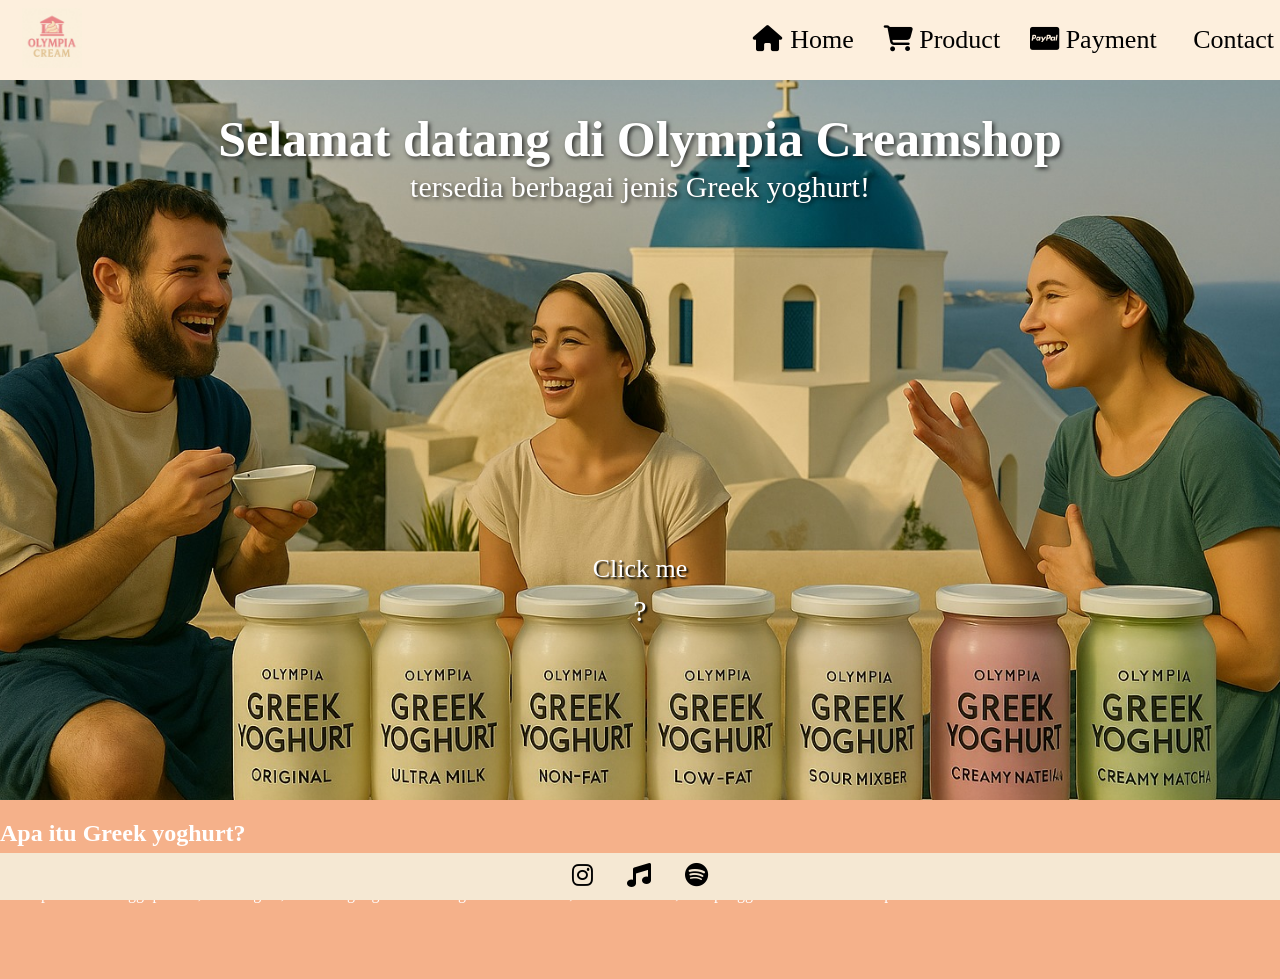
<file: index.html>
<!DOCTYPE html>
<html>
<head>
  <title>Olympia Creamshop</title>
  <link rel="stylesheet" href="style.css">
  <link rel="stylesheet" href="https://cdnjs.cloudflare.com/ajax/libs/font-awesome/4.7.0/css/font-awesome.min.css">
  <link rel="stylesheet" href="https://cdnjs.cloudflare.com/ajax/libs/font-awesome/6.5.0/css/all.min.css">
  <link rel="icon" type="image/jpg" href="gambar.jpg">
</head>
<body>
  <header>
    <div class="logo">
      <img src="logo.jpg">
    </div>
    <nav>
      <div class="nav-links">
        <a href="index.html"><i class="fa fa-fw fa-home"></i> Home</a>
        <a href="sapi.html"><i class="fa fa-shopping-cart"></i> Product</a>
        <a href="ikan.html"><i class="fab fa-cc-paypal"></i> Payment</a>
        <a href="biji.html"><i class="fa fa-address-book-o"></i> Contact</a>
      </div>
    </nav>
  </header>

 <section id="#home">
      <div class="home-section">
        <h1>Selamat datang di Olympia Creamshop</h1>
        <p>tersedia berbagai jenis Greek yoghurt!</p>
      </div>
            </div> 
            </section> 
  <section id="about">      
   <div class="tombol">
      <p>Click me</p>
        <a href="#informasi">?</a>
   </div>
  </section>
  <section id="informasi">

  <div class="informasi">
   <h1>Apa itu Greek yoghurt?</h1> 
  <p>Greek yoghurt adalah yoghurt yang telah disaring untuk menghilangkan sebagian besar kandungan air (whey), sehingga teksturnya lebih kental dan rasa asamnya lebih kuat dibandingkan yoghurt biasa. produk ini tinggi protein, rendah gula, dan sering digunakan sebagai camilan sehat, bahan masakan, atau pengganti krim dalam resep.</p>
</div>
</section>
<footer class="footer">
  <div class="icons">
      <a href="https://www.instagram.com/lio_fabiann" target="_blank"><i class= "fab fa-instagram"></i></a>
      <a href="https://www.tiktok.com/@lio_fabiann" target="_blank"><i class= "fas fa-music"></i></a>
      <a href="https://open.spotify.com/user/31xzq7jfrjfkgst4dxhnd3flv6nq?si=445d557cd1124f0a" target="_blank"><i class= "fab fa-spotify"></i></a>    
  </div>
</footer>

</body>
</html>
</file>
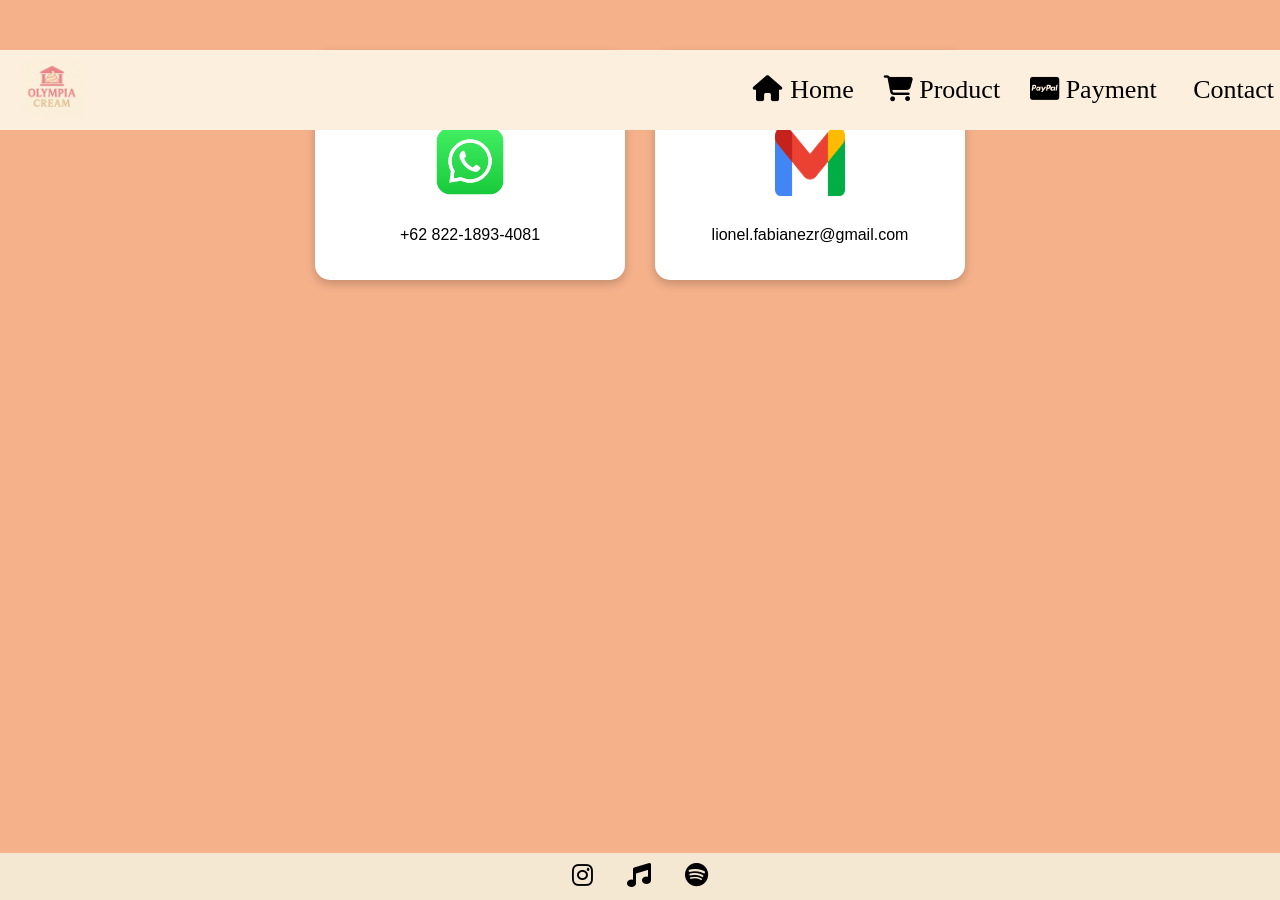
<file: biji.html>
<!DOCTYPE html>
<html>
<head>
  <title>Olympia Creamshop</title>
  <link rel="stylesheet" href="style.css">
  <link rel="stylesheet" href="https://cdnjs.cloudflare.com/ajax/libs/font-awesome/4.7.0/css/font-awesome.min.css">
  <link rel="stylesheet" href="https://cdnjs.cloudflare.com/ajax/libs/font-awesome/6.5.0/css/all.min.css">
  <link rel="icon" type="image/jpg" href="gambar.jpg">
</head>
<body>
  <header>
    <div class="logo">
      <img src="logo.jpg">
    </div>
    <nav>
      <div class="nav-links">
        <a href="index.html"><i class="fa fa-fw fa-home"></i> Home</a>
        <a href="sapi.html"><i class="fa fa-shopping-cart"></i> Product</a>
        <a href="ikan.html"><i class="fab fa-cc-paypal"></i> Payment</a>
        <a href="biji.html"><i class="fa fa-address-book-o"></i> Contact</a>
      </div>
    </nav>
  </header>

  <div class="contact-section">
    <div class="contact-card">
      <h2>Whatsapp</h2>
      <img src="wadsap.png" alt="Whatsapp" />
      <p>+62 822-1893-4081</p>
    </div>
    <div class="contact-card">
      <h2>Gmail</h2>
      <img src="jimeyl.png" alt="Gmail" />
      <p>lionel.fabianezr@gmail.com</p>
    </div>
  </div>
    
  <footer class="footer">
    <div class="icons">
        <a href="https://www.instagram.com/lio_fabiann" target="_blank"><i class= "fab fa-instagram"></i></a>
        <a href="https://www.tiktok.com/@lio_fabiann" target="_blank"><i class= "fas fa-music"></i></a>
        <a href="https://open.spotify.com/user/31xzq7jfrjfkgst4dxhnd3flv6nq?si=445d557cd1124f0a" target="_blank"><i class= "fab fa-spotify"></i></a>    
    </div>
  </footer>
        </div>
    </section>
</file>
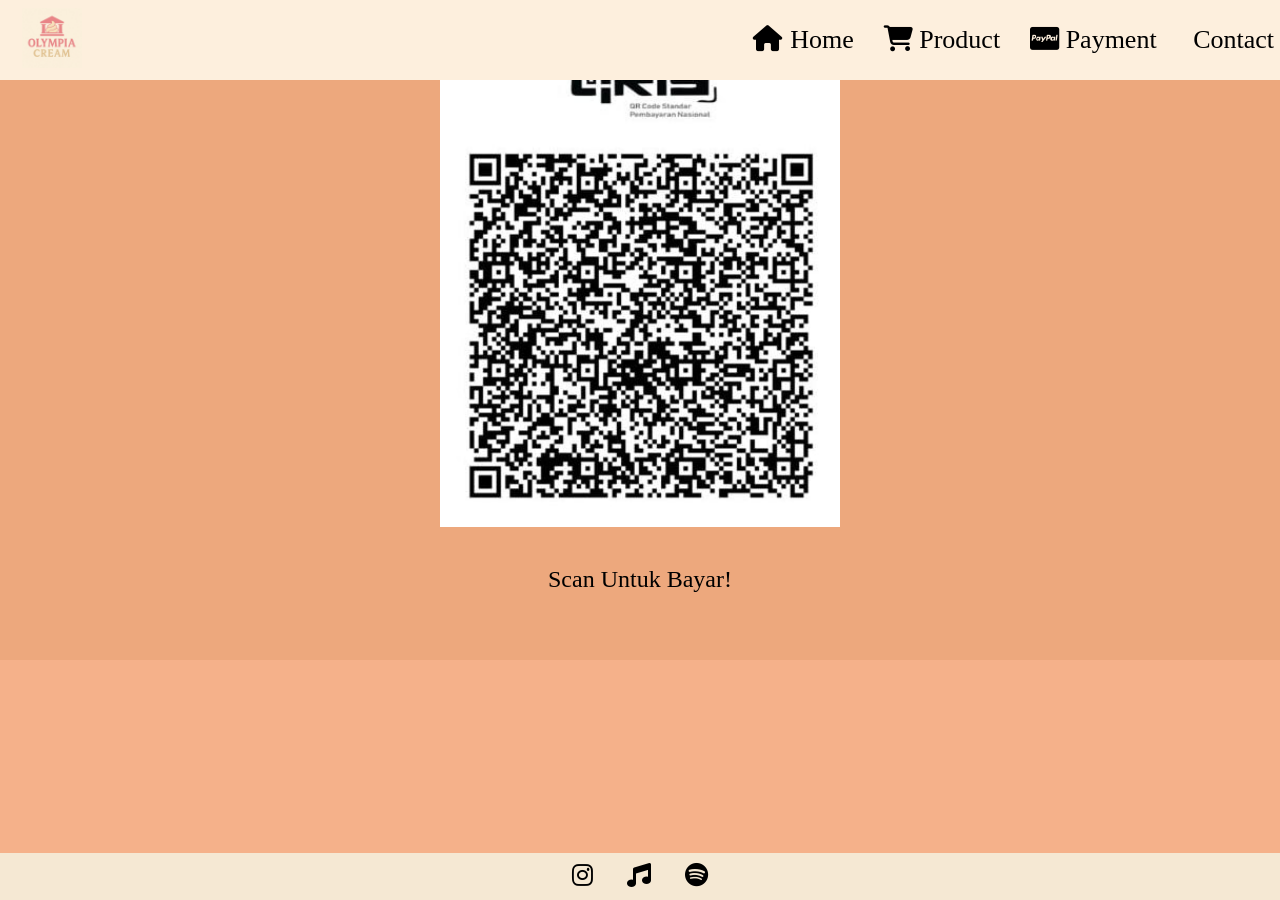
<file: ikan.html>
<!DOCTYPE html>
<html>
<head>
  <title>Olympia Creamshop</title>
  <link rel="stylesheet" href="style.css">
  <link rel="stylesheet" href="https://cdnjs.cloudflare.com/ajax/libs/font-awesome/4.7.0/css/font-awesome.min.css">
  <link rel="stylesheet" href="https://cdnjs.cloudflare.com/ajax/libs/font-awesome/6.5.0/css/all.min.css">
  <link rel="icon" type="image/jpg" href="gambar.jpg">
</head>
<body>
  <header>
    <div class="logo">
      <img src="logo.jpg">
    </div>
    <nav>
      <div class="nav-links">
        <a href="index.html"><i class="fa fa-fw fa-home"></i> Home</a>
        <a href="sapi.html"><i class="fa fa-shopping-cart"></i> Product</a>
        <a href="ikan.html"><i class="fab fa-cc-paypal"></i> Payment</a>
        <a href="biji.html"><i class="fa fa-address-book-o"></i> Contact</a>
      </div>
    </nav>
  </header>
  <body>
  <div class="qr-section">
    <div class="qr-container">
      <img src="qr.jpg" alt="qr code" class="qr-image" />
      <p class="qr-text">scan untuk bayar!</p>
    </div>
  </div>
  <footer class="footer">
    <div class="icons">
        <a href="https://www.instagram.com/lio_fabiann" target="_blank"><i class= "fab fa-instagram"></i></a>
        <a href="https://www.tiktok.com/@lio_fabiann" target="_blank"><i class= "fas fa-music"></i></a>
        <a href="https://open.spotify.com/user/31xzq7jfrjfkgst4dxhnd3flv6nq?si=445d557cd1124f0a" target="_blank"><i class= "fab fa-spotify"></i></a>    
    </div>
  </footer>

</body>
</html>
</file>
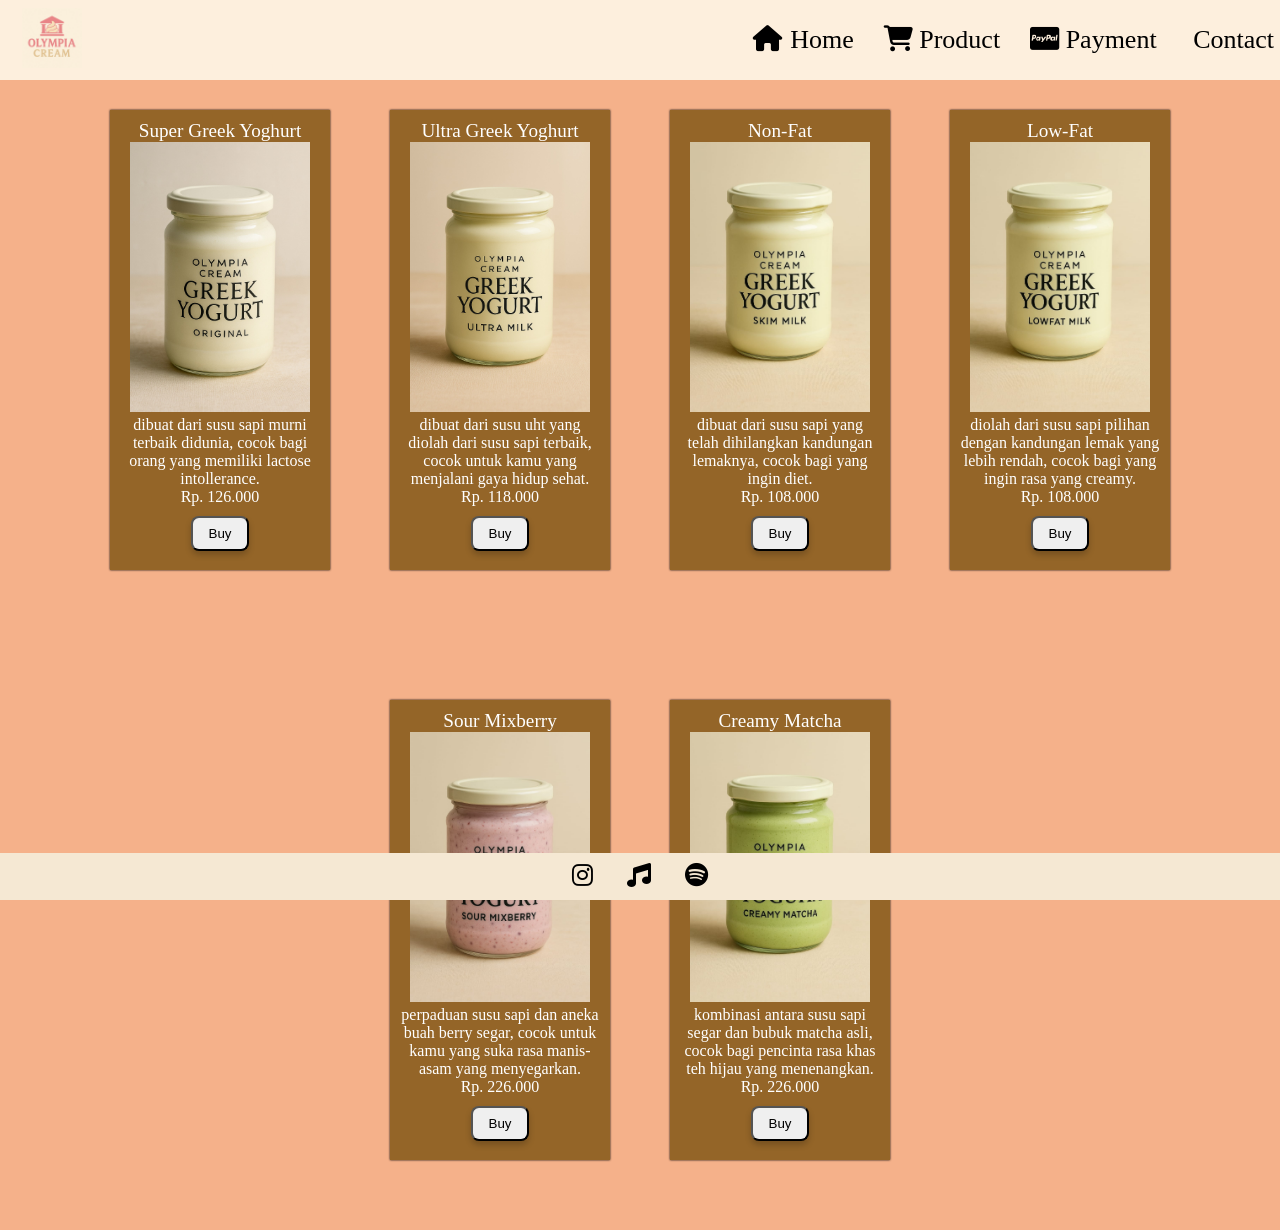
<file: sapi.html>
<!DOCTYPE html>
<html>
<head>
  <title>Olympia Creamshop</title>
  <link rel="stylesheet" href="style.css">
  <link rel="stylesheet" href="https://cdnjs.cloudflare.com/ajax/libs/font-awesome/4.7.0/css/font-awesome.min.css">
  <link rel="stylesheet" href="https://cdnjs.cloudflare.com/ajax/libs/font-awesome/6.5.0/css/all.min.css">
  <link rel="icon" type="image/jpg" href="gambar.jpg">
</head>
<body>
  <header>
    <div class="logo">
      <img src="logo.jpg">
    </div>
    <nav>
      <div class="nav-links">
        <a href="index.html"><i class="fa fa-fw fa-home"></i> Home</a>
        <a href="sapi.html"><i class="fa fa-shopping-cart"></i> Product</a>
        <a href="ikan.html"><i class="fab fa-cc-paypal"></i> Payment</a>
        <a href="biji.html"><i class="fa fa-address-book-o"></i> Contact</a>
      </div>
    </nav>
  </header>

  <section id="product">
    <div class="product-container">
  
      <div class="card">
        <div class="nama">Super Greek Yoghurt</div>
        <img src="original.jpg">
        <div class="deskripsi">dibuat dari susu sapi murni terbaik didunia, cocok bagi orang yang memiliki lactose intollerance.</div>
        <div class="harga">Rp. 126.000</div>
        <a href="https://wa.me/6282218934081?text=Halo%20saya%20ingin%20beli%20Greek%20Yoghurt" target="_blank">
            <button>Buy</button>
          </a>
      </div>
  
      <div class="card">
        <div class="nama">Ultra Greek Yoghurt</div>
        <img src="ultra.jpg">
    <div class="deskripsi">dibuat dari susu uht yang diolah dari susu sapi terbaik, cocok untuk kamu yang menjalani gaya hidup sehat.</div>
        <div class="harga">Rp. 118.000</div>
        <a href="https://wa.me/6282218934081?text=Halo%20saya%20ingin%20beli%20Greek%20Yoghurt" target="_blank">
            <button>Buy</button>
          </a>
      </div>
  
      <div class="card">
        <div class="nama">Non-Fat</div>
        <img src="skim.jpg">
        <div class="deskripsi">dibuat dari susu sapi yang telah dihilangkan kandungan lemaknya, cocok bagi yang ingin diet.</div>
        <div class="harga">Rp. 108.000</div>
        <a href="https://wa.me/6282218934081?text=Halo%20saya%20ingin%20beli%20Greek%20Yoghurt" target="_blank">
            <button>Buy</button>
          </a>
      </div>
  
      <div class="card">
        <div class="nama">Low-Fat</div>
        <img src="lowfat.jpg">
        <div class="deskripsi">diolah dari susu sapi pilihan dengan kandungan lemak yang lebih rendah, cocok bagi yang ingin rasa yang creamy.</div>
        <div class="harga">Rp. 108.000</div>
        <a href="https://wa.me/6282218934081?text=Halo%20saya%20ingin%20beli%20Greek%20Yoghurt" target="_blank">
            <button>Buy</button>
          </a>
      </div>
  
      <div class="card">
        <div class="nama">Sour Mixberry</div>
        <img src="mixberry.jpg">
        <div class="deskripsi">perpaduan susu sapi dan aneka buah berry segar, cocok untuk kamu yang suka rasa manis-asam yang menyegarkan.</div>
        <div class="harga">Rp. 226.000</div>
        <a href="https://wa.me/6282218934081?text=Halo%20saya%20ingin%20beli%20Greek%20Yoghurt" target="_blank">
            <button>Buy</button>
          </a>
      </div>
  
      <div class="card">
        <div class="nama">Creamy Matcha</div>
        <img src="matcha.jpg">
        <div class="deskripsi">kombinasi antara susu sapi segar dan bubuk matcha asli, cocok bagi pencinta rasa khas teh hijau yang menenangkan.</div>
        <div class="harga">Rp. 226.000</div>
        <a href="https://wa.me/6282218934081?text=Halo%20saya%20ingin%20beli%20Greek%20Yoghurt" target="_blank">
            <button>Buy</button>
          </a>
      </div>
  
    </div>
  </section>  
  <footer class="footer">
    <div class="icons">
        <a href="https://www.instagram.com/lio_fabiann" target="_blank"><i class= "fab fa-instagram"></i></a>
        <a href="https://www.tiktok.com/@lio_fabiann" target="_blank"><i class= "fas fa-music"></i></a>
        <a href="https://open.spotify.com/user/31xzq7jfrjfkgst4dxhnd3flv6nq?si=445d557cd1124f0a" target="_blank"><i class= "fab fa-spotify"></i></a>    
    </div>
  </footer>

</body>
</html>
</file>
<file: style.css>
html{
  scroll-behavior: smooth;
}

body {
    margin: 0px;
    font-family: 'Times New Roman', Times, serif;
    background-color: rgb(245, 177, 138);
    padding: 0px;
    overflow-x: hidden;
    padding-bottom: 60px;
  }
  
header {
      background-color:rgb(253, 239, 221);
      display: flex;
      align-items: center; 
      height: 80px; 
      padding: 0 20px;
      justify-content: space-between;
      position: fixed;
      width: 100%;
      z-index: 10;
    }
  
  .nav-links {
    display: flex;
    justify-content: right;
    gap: 30px;
   padding-right: 26px;
  }
  
  nav a {
    color: rgb(0, 0, 0);
    text-decoration: none;
    font-size: 26px;
    transition: 0.3s;
  }
  
  nav a:hover {
    padding: 10px;
    background-color: rgba(0, 0, 0, 0.2);
    border-radius: 26px;
  }
  .informasi{
    color: white;

  }

  #about .tombol {
    position: absolute;
    bottom: 20px;
    width: 100%;
    text-align: center;
    display: flex;
    flex-direction: column;
    align-items: center;
    position: absolute;
    top: 550px;
  }
  
  #about .tombol p {
    margin: 0;
    padding: 4px;
    font-size: 26px;
    color: #ffffff;
    text-shadow: 2px 2px 2px black;
    top: 10px;
  }
  
  #about .tombol a {
    padding-top: 6px;
    font-size: 30px;
    color: white;
    text-shadow: 2px 2px 2px rgb(0, 0, 0);
    text-decoration: none;
  }

  .home-section {
    background-image: url("gambar.jpg");
    background-size: cover;
    background-position: center;
    background-repeat: no-repeat;
    background-attachment: fixed;
    height: 800px;
    display: flex;
    flex-direction: column;
    justify-content: center;
    align-items: center;
    text-align: center;
    color: white;
    text-shadow: 2px 2px 4px rgba(0,0,0,0.7);
    padding: 0 20px;
}

.harga {
  color: white
}
.home-section h1 {
    font-size: 50px;
    margin: 0;
    top: 100px;
    position: absolute;
    width: 100%;
    padding: 10px;
}

.home-section p {
    font-size: 30px;
     top: 130px;
     position: absolute;
     width: 100%;
     padding: 10px
}

.payment-section {
    background-color: antiquewhite;
    margin: 0px;
}

.card{
    width:200px; 
    margin:10px; 
    height: 440px; 
    box-shadow: 0 0 2px ; 
    padding: 10px; 
    text-align: center; 
    background-color: rgb(148, 101, 40);
    margin-top: 80px;
    transition: 0.3s ease;
}

.product-container{
    display: flex;
    flex-wrap: wrap;
    justify-content: center;
    gap: 40px;
    padding-top: 30px;
}
.card img{
    width: 90%;

}

.card:hover {
  transform: scale(1.05);

}
.product {
    justify-content: center;
    flex-wrap: wrap; 
}

.nama {
    color: white;
    font-family: 'Times New Roman', Times, serif;
    font-size: larger;
}

.deskripsi{
    color: rgb(255, 255, 255)
}

button{
    cursor: pointer;
    margin:10px;
    padding: 8px 16px;   
    border-radius: 8px;
    box-shadow: 0 4px 6px rgba(0, 0, 0, 0.2);
    transition: 0.2s ease;
}
.card button:hover {
  background-color:rgb(204, 38, 38);
  transform: 0.2s;
  box-shadow: 0 6px 10px rgba(0, 0, 0, 0.25);
}    

.logo img{
  max-height: 60px;
  margin: 0;
  padding: 2px 2px;
}

.qr-section {
  background-color: #eda87d;
  height: 660px;
  display: flex;
  justify-content: center;
  align-items: center;
}

.qr-container {
  display: flex;
  flex-direction: column;
  align-items: center;
}

.qr-image {
  width: 400px;
  margin-bottom: 15px;
}

.qr-text {
  font-size: 24px;
  color: #000;
  text-transform: capitalize;
}

.footer {
  background-color: #f5e8d3; 
  padding: 10px 0;
  text-align: center;
  position: fixed;
  bottom: 0;
  width: 100%;
}

.footer .icons a {
  color: #000; 
  margin: 0 15px;
  font-size: 24px;
  text-decoration: none;
  transition: 0.3s;
}

.footer .icons a:hover {
  transform: scale(1.2);
  color: #ffa86e;
}

.contact-section {
  display: flex;
  justify-content: center;
  gap: 30px;
  margin: 50px auto;
  flex-wrap: wrap;
}

.contact-card {
  background-color: #fff;
  border-radius: 15px;
  padding: 20px 30px;
  width: 250px;
  box-shadow: 0 4px 10px rgba(0,0,0,0.2);
  text-align: center;
  font-family: sans-serif;
}

.contact-card img {
  width: 70px;
  height: 70px;
  margin: 10px 0;
}

.contact-card h2 {
  margin-bottom: 10px;
  font-size: 18px;
}
</file>
